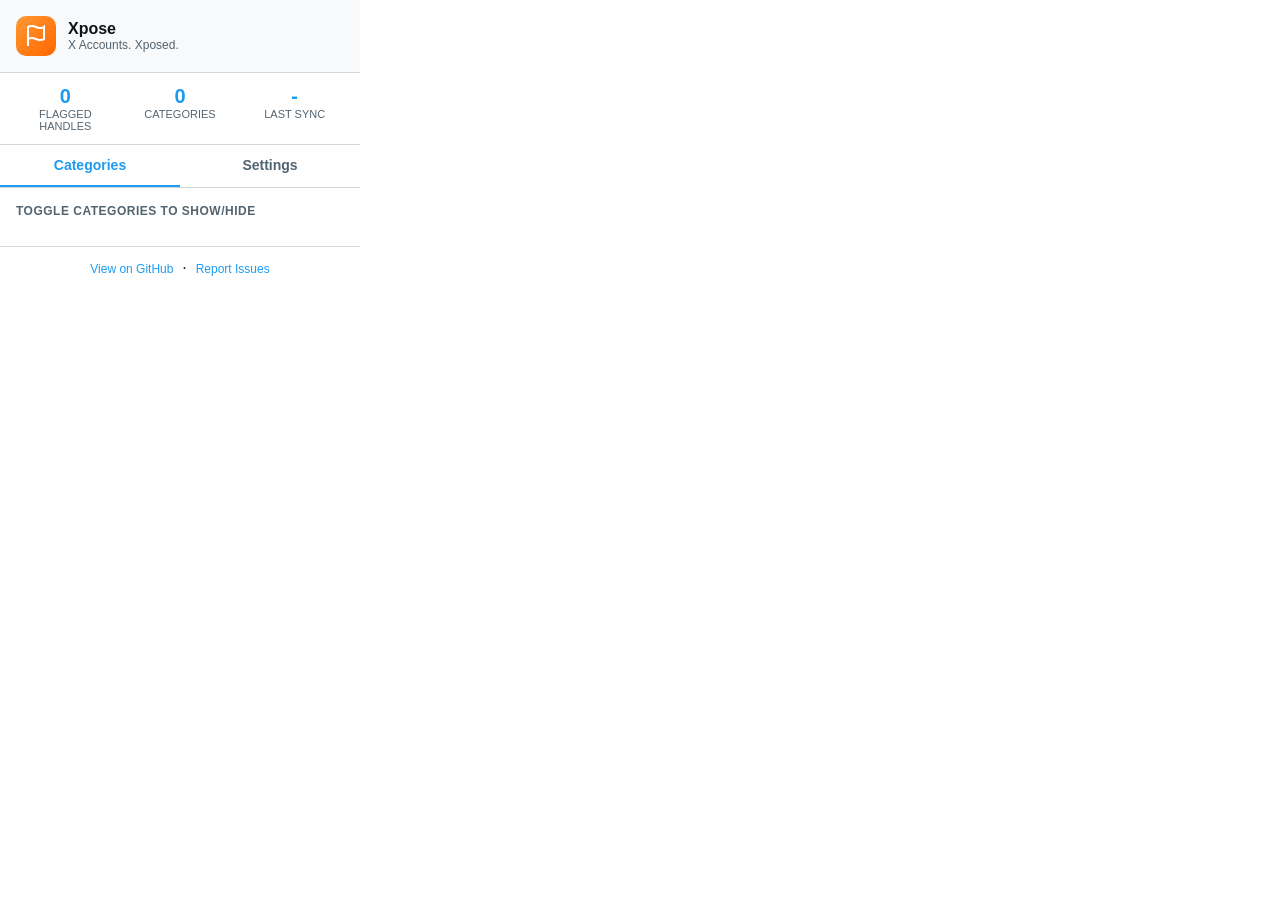
<file: popup.html>
<!DOCTYPE html>
<html lang="en">
<head>
  <meta charset="UTF-8">
  <meta name="viewport" content="width=device-width, initial-scale=1.0">
  <title>Xpose</title>
  <style>
    * {
      margin: 0;
      padding: 0;
      box-sizing: border-box;
    }

    :root {
      --bg: #ffffff;
      --bg-secondary: #f7f9fa;
      --text: #0f1419;
      --text-secondary: #536471;
      --border: #cfd9de;
      --primary: #1d9bf0;
      --danger: #f4212e;
      --success: #00ba7c;
    }

    @media (prefers-color-scheme: dark) {
      :root {
        --bg: #16181c;
        --bg-secondary: #1d1f23;
        --text: #e7e9ea;
        --text-secondary: #71767b;
        --border: #2f3336;
      }
    }

    body {
      width: 360px;
      font-family: -apple-system, BlinkMacSystemFont, "Segoe UI", Roboto, sans-serif;
      background: var(--bg);
      color: var(--text);
    }

    /* Header */
    .header {
      display: flex;
      align-items: center;
      gap: 12px;
      padding: 16px;
      background: var(--bg-secondary);
      border-bottom: 1px solid var(--border);
    }

    .header-icon {
      width: 40px;
      height: 40px;
      display: flex;
      align-items: center;
      justify-content: center;
      background: linear-gradient(135deg, #ff9933, #ff6600);
      border-radius: 10px;
    }

    .header-icon svg {
      width: 24px;
      height: 24px;
      color: white;
    }

    .header-info h1 {
      font-size: 16px;
      font-weight: 700;
    }

    .header-info p {
      font-size: 12px;
      color: var(--text-secondary);
    }

    /* Stats */
    .stats {
      display: flex;
      padding: 12px 16px;
      gap: 16px;
      border-bottom: 1px solid var(--border);
    }

    .stat {
      flex: 1;
      text-align: center;
    }

    .stat-value {
      font-size: 20px;
      font-weight: 700;
      color: var(--primary);
    }

    .stat-label {
      font-size: 11px;
      color: var(--text-secondary);
      text-transform: uppercase;
    }

    /* Tabs */
    .tabs {
      display: flex;
      border-bottom: 1px solid var(--border);
    }

    .tab {
      flex: 1;
      padding: 12px;
      background: transparent;
      border: none;
      border-bottom: 2px solid transparent;
      font-size: 14px;
      font-weight: 600;
      color: var(--text-secondary);
      cursor: pointer;
      transition: all 0.15s ease;
    }

    .tab:hover {
      color: var(--text);
      background: var(--bg-secondary);
    }

    .tab.active {
      color: var(--primary);
      border-bottom-color: var(--primary);
    }

    /* Tab content */
    .tab-content {
      display: none;
      padding: 16px;
      max-height: 350px;
      overflow-y: auto;
    }

    .tab-content.active {
      display: block;
    }

    /* Categories section */
    .section-title {
      font-size: 12px;
      font-weight: 700;
      color: var(--text-secondary);
      text-transform: uppercase;
      letter-spacing: 0.5px;
      margin-bottom: 12px;
    }

    .category-list {
      display: flex;
      flex-direction: column;
      gap: 8px;
    }

    .category-item {
      display: flex;
      align-items: center;
      gap: 12px;
      padding: 10px 12px;
      background: var(--bg-secondary);
      border-radius: 8px;
      cursor: pointer;
      transition: background 0.15s ease;
    }

    .category-item:hover {
      background: var(--border);
    }

    .category-color {
      width: 16px;
      height: 16px;
      border-radius: 50%;
      flex-shrink: 0;
    }

    .category-info {
      flex: 1;
      min-width: 0;
    }

    .category-name {
      font-size: 14px;
      font-weight: 600;
    }

    .category-count {
      font-size: 11px;
      color: var(--text-secondary);
    }

    .category-toggle {
      width: 40px;
      height: 22px;
      background: var(--border);
      border-radius: 11px;
      position: relative;
      transition: background 0.2s ease;
      cursor: pointer;
    }

    .category-toggle.active {
      background: var(--success);
    }

    .category-toggle::after {
      content: '';
      position: absolute;
      width: 18px;
      height: 18px;
      background: white;
      border-radius: 50%;
      top: 2px;
      left: 2px;
      transition: transform 0.2s ease;
    }

    .category-toggle.active::after {
      transform: translateX(18px);
    }

    /* Report section */
    .report-section {
      margin-top: 16px;
    }

    .report-input-group {
      display: flex;
      gap: 8px;
      margin-bottom: 12px;
    }

    .report-input {
      flex: 1;
      padding: 10px 12px;
      background: var(--bg-secondary);
      border: 1px solid var(--border);
      border-radius: 8px;
      font-size: 14px;
      color: var(--text);
    }

    .report-input:focus {
      outline: none;
      border-color: var(--primary);
    }

    .report-select {
      padding: 10px 12px;
      background: var(--bg-secondary);
      border: 1px solid var(--border);
      border-radius: 8px;
      font-size: 14px;
      color: var(--text);
      cursor: pointer;
    }

    .btn {
      display: flex;
      align-items: center;
      justify-content: center;
      gap: 8px;
      padding: 12px 16px;
      background: var(--primary);
      border: none;
      border-radius: 9999px;
      font-size: 14px;
      font-weight: 700;
      color: white;
      cursor: pointer;
      transition: background 0.15s ease;
      width: 100%;
    }

    .btn:hover {
      background: #1a8cd8;
    }

    .btn-secondary {
      background: var(--bg-secondary);
      color: var(--text);
      border: 1px solid var(--border);
    }

    .btn-secondary:hover {
      background: var(--border);
    }

    /* Settings */
    .setting-item {
      display: flex;
      align-items: center;
      justify-content: space-between;
      padding: 12px 0;
      border-bottom: 1px solid var(--border);
    }

    .setting-item:last-child {
      border-bottom: none;
    }

    .setting-label {
      font-size: 14px;
    }

    .setting-description {
      font-size: 12px;
      color: var(--text-secondary);
    }

    /* Segment Control */
    .segment-control {
      display: flex;
      background: var(--bg-secondary);
      border: 1px solid var(--border);
      border-radius: 10px;
      padding: 4px;
      gap: 4px;
    }

    .segment-btn {
      flex: 1;
      display: flex;
      flex-direction: column;
      align-items: center;
      gap: 4px;
      padding: 10px 8px;
      background: transparent;
      border: none;
      border-radius: 8px;
      font-size: 12px;
      font-weight: 600;
      color: var(--text-secondary);
      cursor: pointer;
      transition: all 0.15s ease;
    }

    .segment-btn:hover {
      color: var(--text);
      background: var(--border);
    }

    .segment-btn.active {
      background: var(--primary);
      color: white;
    }

    .segment-icon {
      font-size: 16px;
      line-height: 1;
    }

    /* Status */
    .status {
      display: flex;
      align-items: center;
      gap: 8px;
      padding: 10px 12px;
      background: var(--bg-secondary);
      border-radius: 8px;
      margin-bottom: 16px;
    }

    .status-dot {
      width: 8px;
      height: 8px;
      border-radius: 50%;
      background: var(--success);
    }

    .status-dot.warning {
      background: #ffd700;
    }

    .status-text {
      font-size: 13px;
      color: var(--text-secondary);
    }

    /* Footer */
    .footer {
      padding: 12px 16px;
      border-top: 1px solid var(--border);
      text-align: center;
    }

    .footer a {
      color: var(--primary);
      text-decoration: none;
      font-size: 12px;
    }

    .footer a:hover {
      text-decoration: underline;
    }

    /* Notification */
    .notification {
      position: fixed;
      bottom: 16px;
      left: 16px;
      right: 16px;
      padding: 12px 16px;
      background: var(--text);
      color: var(--bg);
      border-radius: 8px;
      font-size: 13px;
      font-weight: 500;
      transform: translateY(100px);
      opacity: 0;
      transition: all 0.3s ease;
      z-index: 100;
    }

    .notification.show {
      transform: translateY(0);
      opacity: 1;
    }

    .notification.success {
      background: var(--success);
      color: white;
    }

    .notification.error {
      background: var(--danger);
      color: white;
    }
  </style>
</head>
<body>
  <div class="header">
    <div class="header-icon">
      <svg viewBox="0 0 24 24" fill="none" stroke="currentColor" stroke-width="2">
        <path d="M4 15s1-1 4-1 5 2 8 2 4-1 4-1V3s-1 1-4 1-5-2-8-2-4 1-4 1z"></path>
        <line x1="4" y1="22" x2="4" y2="15"></line>
      </svg>
    </div>
    <div class="header-info">
      <h1>Xpose</h1>
      <p>X Accounts. Xposed.</p>
    </div>
  </div>

  <div class="stats">
    <div class="stat">
      <div class="stat-value" id="totalHandles">0</div>
      <div class="stat-label">Flagged Handles</div>
    </div>
    <div class="stat">
      <div class="stat-value" id="totalCategories">0</div>
      <div class="stat-label">Categories</div>
    </div>
    <div class="stat">
      <div class="stat-value" id="lastSync">-</div>
      <div class="stat-label">Last Sync</div>
    </div>
  </div>

  <div class="tabs">
    <button class="tab active" data-tab="categories">Categories</button>
    <button class="tab" data-tab="settings">Settings</button>
  </div>

  <div id="categories" class="tab-content active">
    <p class="section-title">Toggle categories to show/hide</p>
    <div class="category-list" id="categoryList">
      <!-- Categories loaded dynamically -->
    </div>
  </div>

  <div id="settings" class="tab-content">
    <div class="setting-item">
      <div>
        <div class="setting-label">Show badges</div>
        <div class="setting-description">Display category badge next to username</div>
      </div>
      <div class="category-toggle active" id="toggleBadges"></div>
    </div>
    
    <div class="setting-item" style="flex-direction: column; align-items: stretch; gap: 12px;">
      <div>
        <div class="setting-label">Highlight style</div>
        <div class="setting-description">How flagged tweets appear in your feed</div>
      </div>
      <div class="segment-control" id="highlightStyle">
        <button class="segment-btn" data-value="border">
          <span class="segment-icon">┃</span>
          <span>Border</span>
        </button>
        <button class="segment-btn active" data-value="background">
          <span class="segment-icon">█</span>
          <span>Fill</span>
        </button>
        <button class="segment-btn" data-value="both">
          <span class="segment-icon">▣</span>
          <span>Both</span>
        </button>
      </div>
    </div>
    
    <div style="margin-top: 16px;">
      <button class="btn btn-secondary" id="syncNow">
        🔄 Sync Database Now
      </button>
    </div>
  </div>

  <div class="footer">
    <a href="https://github.com/xxddgghh/twitter-handle-flagger" target="_blank">View on GitHub</a>
    &nbsp;·&nbsp;
    <a href="https://github.com/xxddgghh/twitter-handle-flagger/issues" target="_blank">Report Issues</a>
  </div>

  <div class="notification" id="notification"></div>

  <script src="popup.js"></script>
</body>
</html>
</file>
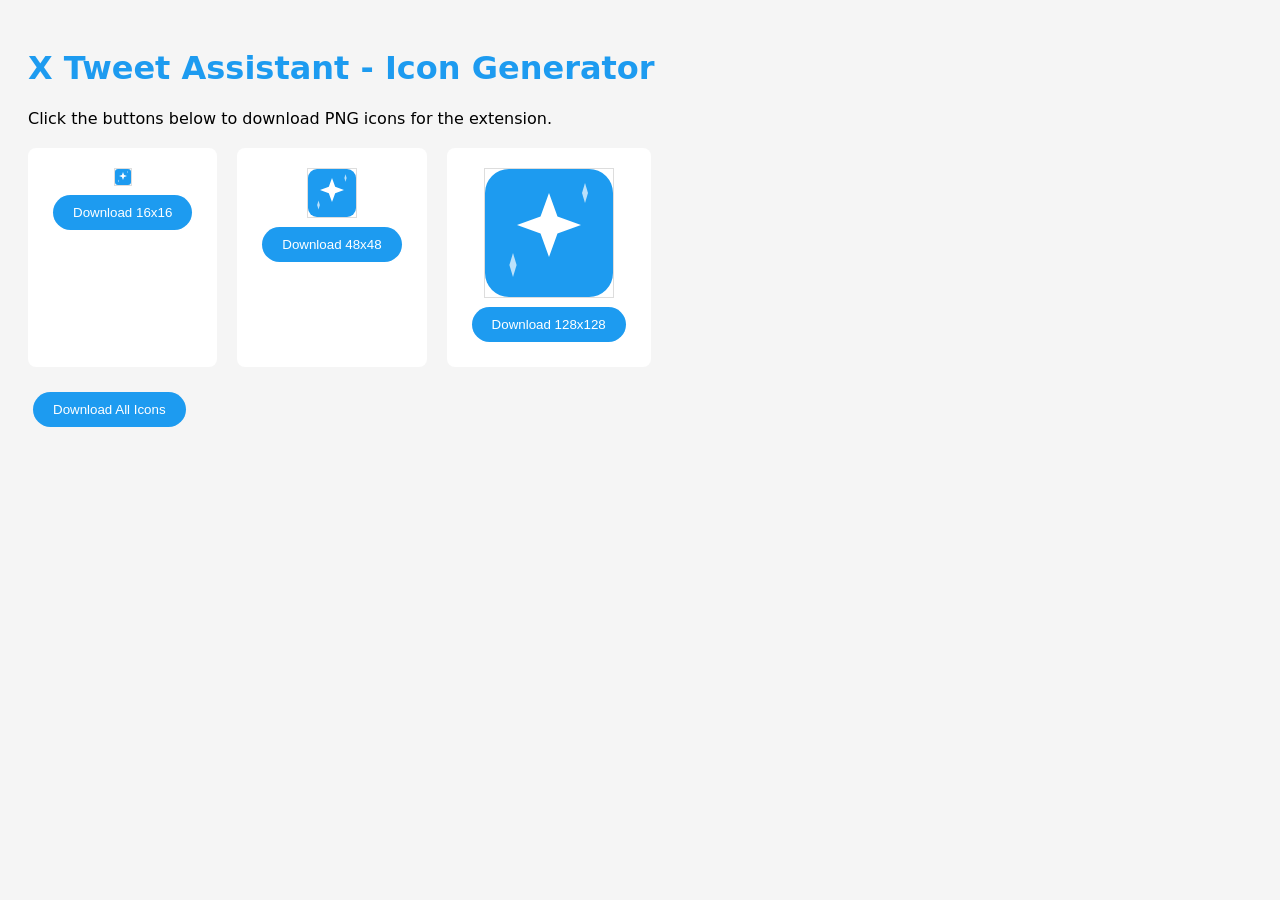
<file: icons/generate-icons.html>
<!DOCTYPE html>
<html>
<head>
  <title>Icon Generator - X Tweet Assistant</title>
  <style>
    body { font-family: system-ui; padding: 20px; background: #f5f5f5; }
    h1 { color: #1d9bf0; }
    .icon-preview { display: flex; gap: 20px; margin: 20px 0; }
    .icon-box { background: white; padding: 20px; border-radius: 8px; text-align: center; }
    canvas { border: 1px solid #ddd; }
    button { background: #1d9bf0; color: white; border: none; padding: 10px 20px; border-radius: 20px; cursor: pointer; margin: 5px; }
    button:hover { background: #1a8cd8; }
  </style>
</head>
<body>
  <h1>X Tweet Assistant - Icon Generator</h1>
  <p>Click the buttons below to download PNG icons for the extension.</p>
  
  <div class="icon-preview">
    <div class="icon-box">
      <canvas id="icon16" width="16" height="16"></canvas>
      <br><button onclick="download(16)">Download 16x16</button>
    </div>
    <div class="icon-box">
      <canvas id="icon48" width="48" height="48"></canvas>
      <br><button onclick="download(48)">Download 48x48</button>
    </div>
    <div class="icon-box">
      <canvas id="icon128" width="128" height="128"></canvas>
      <br><button onclick="download(128)">Download 128x128</button>
    </div>
  </div>
  
  <button onclick="downloadAll()">Download All Icons</button>

  <script>
    function drawIcon(ctx, size) {
      const scale = size / 128;
      
      // Background
      ctx.fillStyle = '#1D9BF0';
      ctx.beginPath();
      ctx.roundRect(0, 0, size, size, 24 * scale);
      ctx.fill();
      
      // Main star
      ctx.fillStyle = 'white';
      ctx.beginPath();
      const cx = size / 2, cy = size / 2 - 8 * scale;
      const outerR = 32 * scale, innerR = 12 * scale;
      for (let i = 0; i < 8; i++) {
        const r = i % 2 === 0 ? outerR : innerR;
        const angle = (i * Math.PI / 4) - Math.PI / 2;
        const x = cx + r * Math.cos(angle);
        const y = cy + r * Math.sin(angle);
        if (i === 0) ctx.moveTo(x, y);
        else ctx.lineTo(x, y);
      }
      ctx.closePath();
      ctx.fill();
      
      // Small sparkles
      ctx.globalAlpha = 0.7;
      drawSparkle(ctx, 28 * scale, 96 * scale, 12 * scale);
      drawSparkle(ctx, 100 * scale, 24 * scale, 10 * scale);
      ctx.globalAlpha = 1;
    }
    
    function drawSparkle(ctx, x, y, size) {
      ctx.beginPath();
      ctx.moveTo(x, y - size);
      ctx.lineTo(x + size * 0.3, y);
      ctx.lineTo(x, y + size);
      ctx.lineTo(x - size * 0.3, y);
      ctx.closePath();
      ctx.fill();
    }
    
    // Draw all icons
    [16, 48, 128].forEach(size => {
      const canvas = document.getElementById('icon' + size);
      const ctx = canvas.getContext('2d');
      drawIcon(ctx, size);
    });
    
    function download(size) {
      const canvas = document.getElementById('icon' + size);
      const link = document.createElement('a');
      link.download = `icon${size}.png`;
      link.href = canvas.toDataURL('image/png');
      link.click();
    }
    
    function downloadAll() {
      [16, 48, 128].forEach(size => download(size));
    }
  </script>
</body>
</html>
</file>
